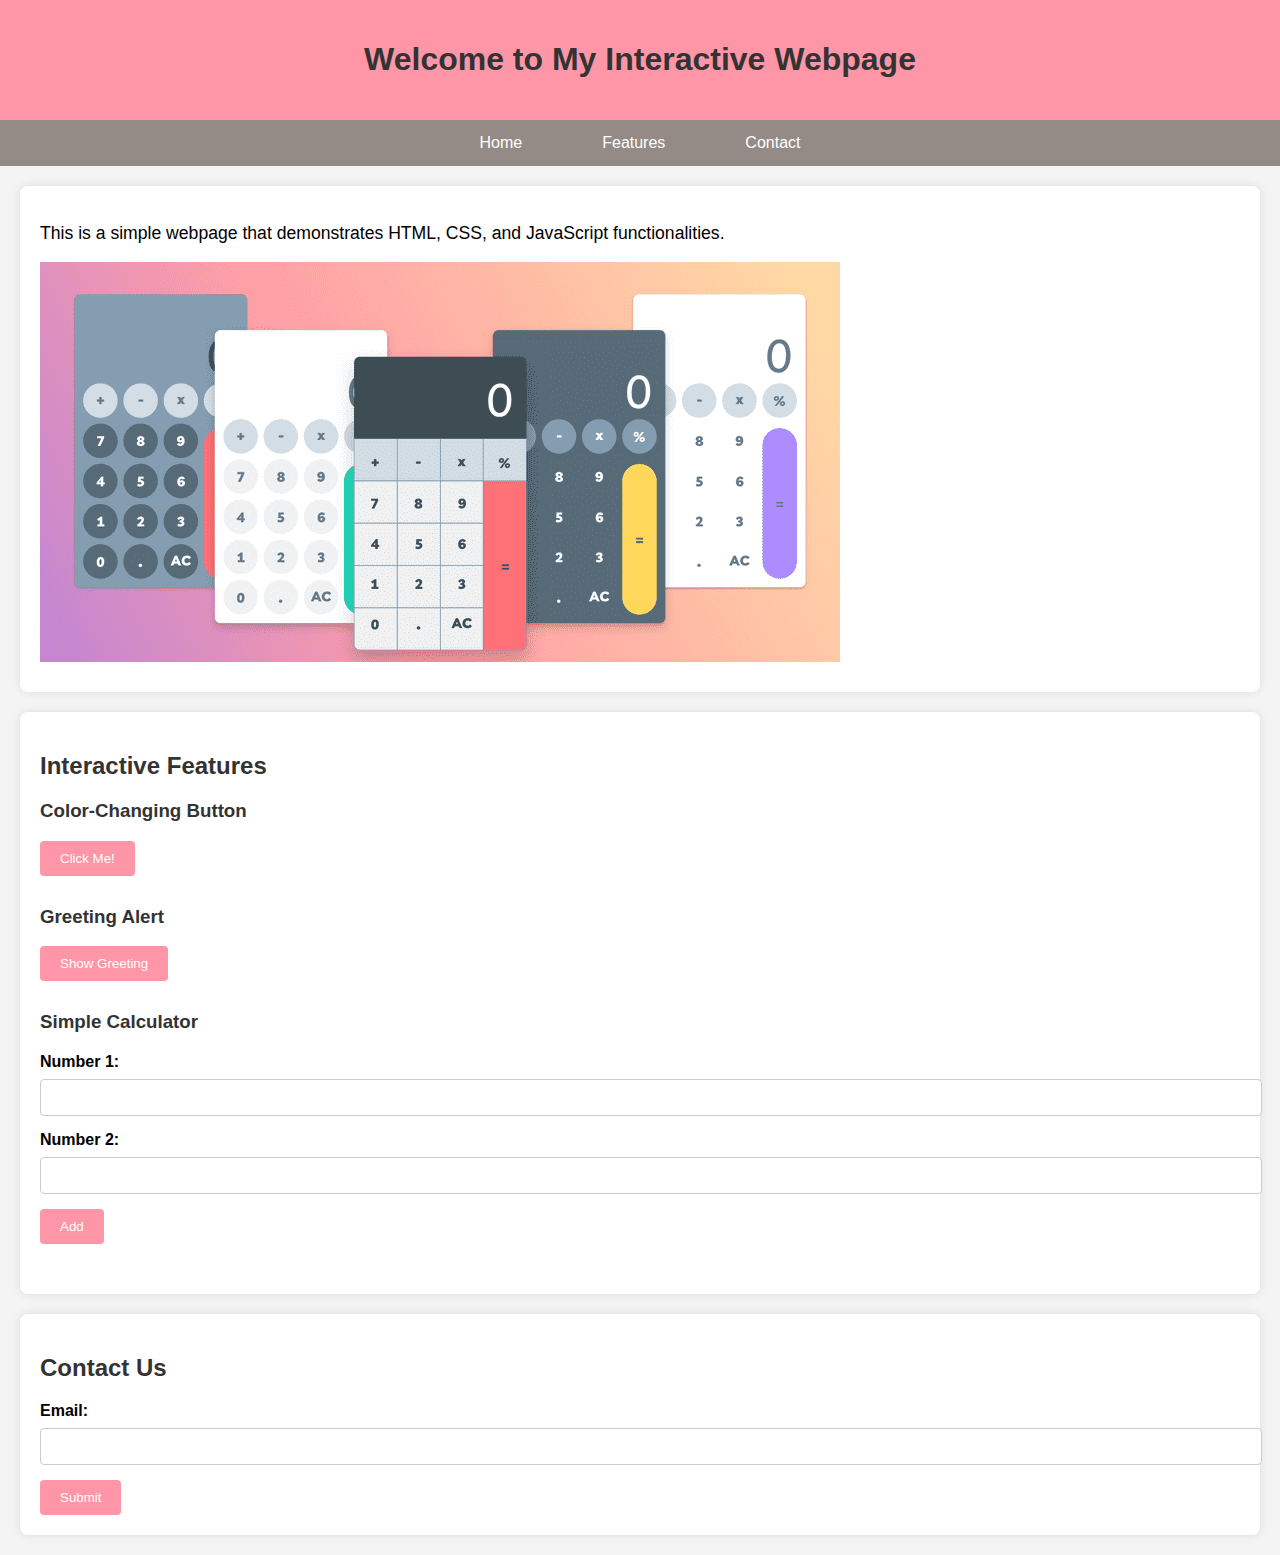
<file: index.html>
<!DOCTYPE html>
<html lang="en">
<head>
    <meta charset="UTF-8">
    <meta name="viewport" content="width=device-width, initial-scale=1.0">
    <title>Interactive Simple Webpage</title>
    <link rel="stylesheet" href="styles.css">
</head>
<body>
    <!-- Header -->
    <header>
        <h1>Welcome to My Interactive Webpage</h1>
    </header>

    <!-- Navigation Menu -->
    <nav>
        <ul>
            <li><a href="#home">Home</a></li>
            <li><a href="#features">Features</a></li>
            <li><a href="#contact">Contact</a></li>
        </ul>
    </nav>

    <!-- Home Section -->
    <section id="home">
        <p>This is a simple webpage that demonstrates HTML, CSS, and JavaScript functionalities.</p>
        <img src="calculator.png">
    </section>

    <!-- Features Section -->
    <section id="features">
        <h2>Interactive Features</h2>

        <!-- Button that Changes Color -->
        <div class="feature">
            <h3>Color-Changing Button</h3>
            <button id="colorButton">Click Me!</button>
        </div>

        <!-- Greeting Alert -->
        <div class="feature">
            <h3>Greeting Alert</h3>
            <button id="greetButton">Show Greeting</button>
        </div>

        <!-- Basic Calculator -->
        <div class="feature">
            <h3>Simple Calculator</h3>
            <form id="calculator">
                <label for="number1">Number 1:</label>
                <input type="number" id="number1" name="number1" required>

                <label for="number2">Number 2:</label>
                <input type="number" id="number2" name="number2" required>

                <button type="submit">Add</button>
            </form>
            <p id="calcResult"></p>
        </div>
    </section>

    <!-- Contact Section -->
    <section id="contact">
        <h2>Contact Us</h2>
        <form action="#" method="post">
            <label for="email">Email:</label>
            <input type="email" id="email" name="email" required>
            <button type="submit">Submit</button>
        </form>
    </section>

    <!-- JavaScript -->
    <script src="script.js"></script>
</body>
</html>
</file>
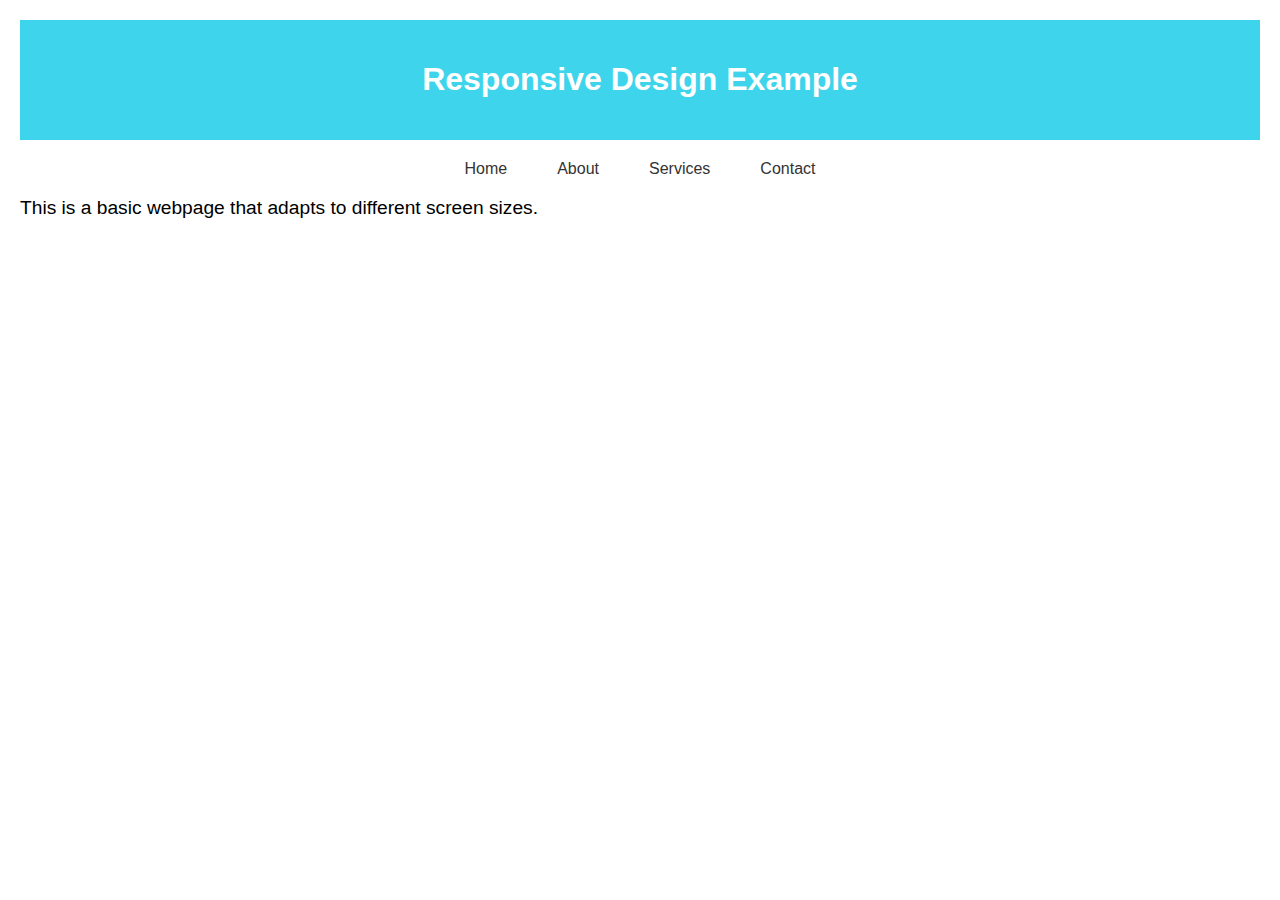
<file: Level2/Task2/index.html>
<!DOCTYPE html>
<html lang="en">
<head>
    <meta charset="UTF-8">
    <meta name="viewport" content="width=device-width, initial-scale=1.0">
    <title>Responsive Webpage</title>
    <link rel="stylesheet" href="styles.css">
</head>
<body>
    <header>
        <h1>Responsive Design Example</h1>
    </header>
    <nav class="navbar">
        <ul>
            <li><a href="#">Home</a></li>
            <li><a href="#">About</a></li>
            <li><a href="#">Services</a></li>
            <li><a href="#">Contact</a></li>
        </ul>
    </nav>
    <section>
        <p>This is a basic webpage that adapts to different screen sizes.</p>
    </section>
</body>
</html>
</file>
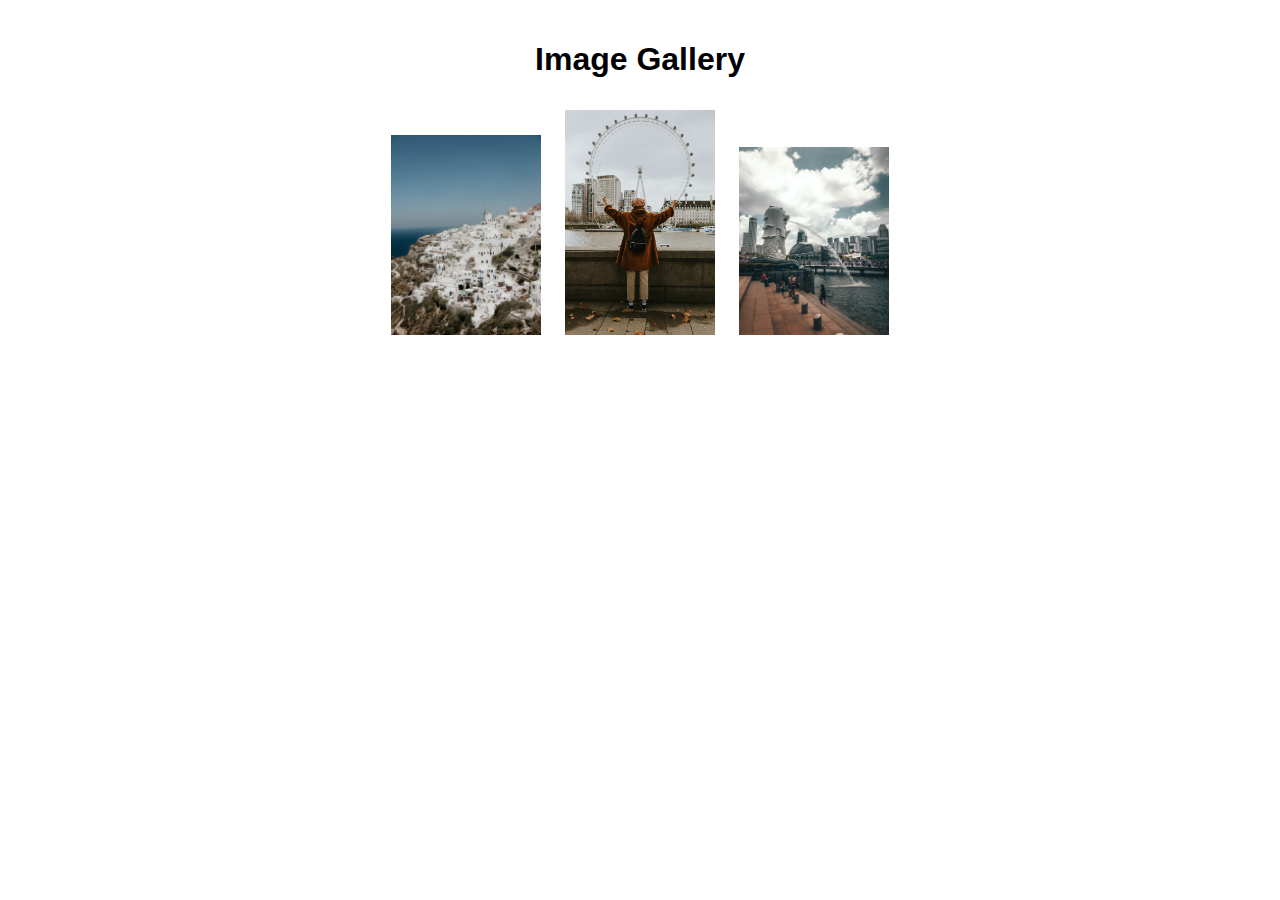
<file: Level3/Task1/index.html>
<!DOCTYPE html>
<html lang="en">
<head>
    <meta charset="UTF-8">
    <meta name="viewport" content="width=device-width, initial-scale=1.0">
    <title>Image Gallery</title>
    <link rel="stylesheet" href="styles.css">
</head>
<body>
    <h1>Image Gallery</h1>
    <div class="gallery">
        <img src="pic1.jpg" alt="Thumbnail 1" onclick="openModal('image1.jpg')">
        <img src="pic2.jpg" alt="Thumbnail 2" onclick="openModal('image2.jpg')">
        <img src="pic3.jpg" alt="Thumbnail 3" onclick="openModal('image3.jpg')">
    </div>

    <!-- Modal for Enlarged Image -->
    <div id="modal" class="modal">
        <span class="close" onclick="closeModal()">&times;</span>
        <img class="modal-content" id="modalImage">
    </div>

    <script src="script.js"></script>
</body>
</html>
</file>
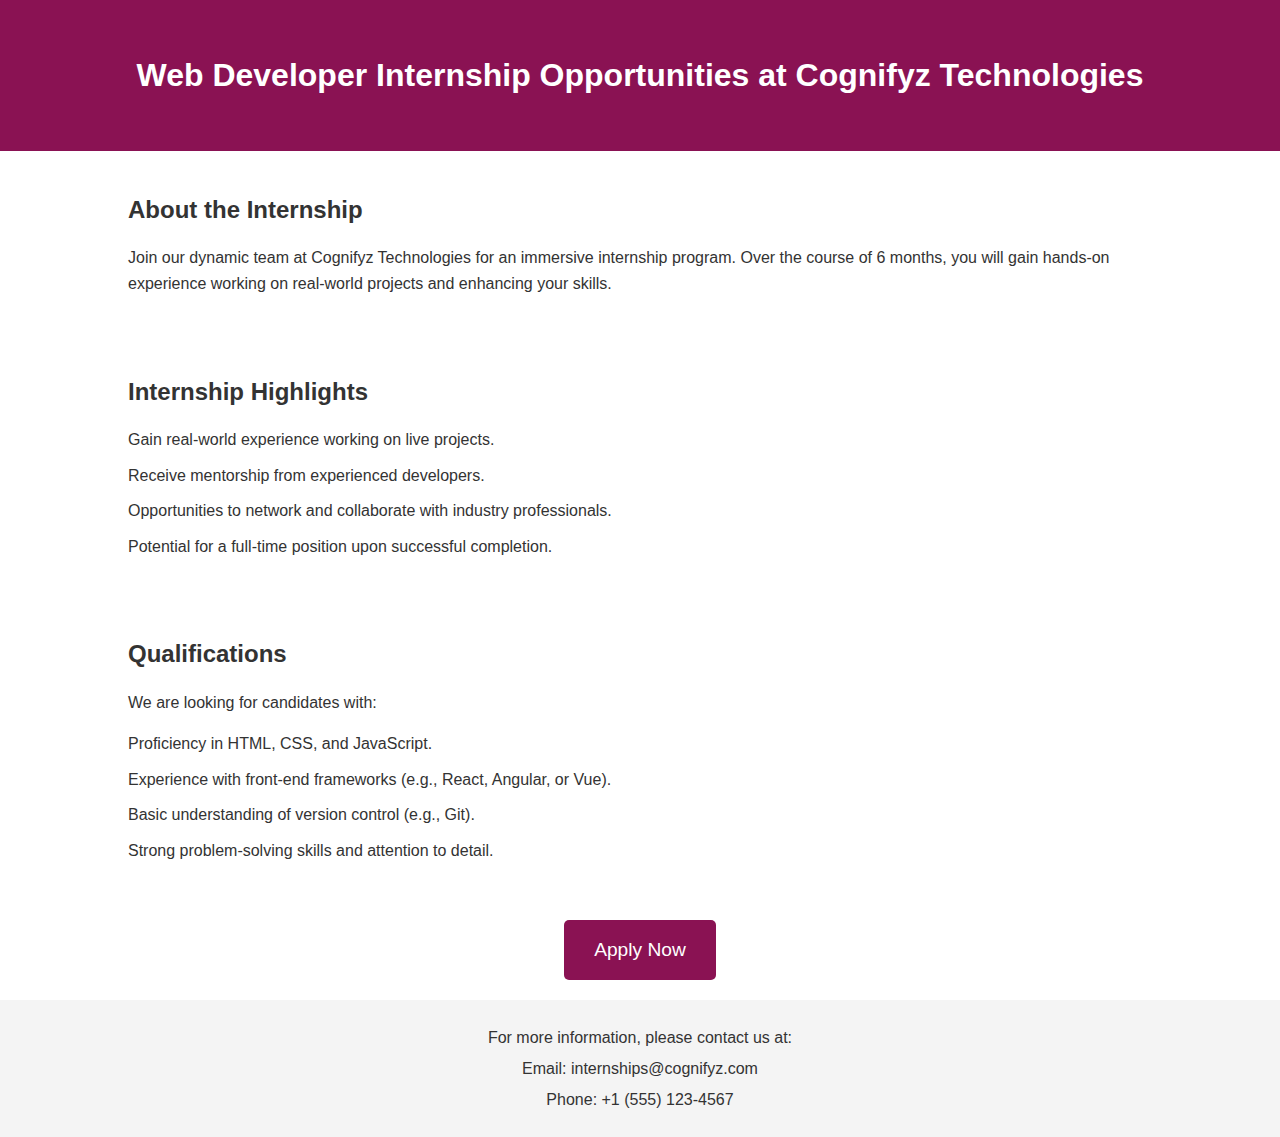
<file: Level3/Task2/index.html>
<!DOCTYPE html>
<html lang="en">
<head>
    <meta charset="UTF-8">
    <meta name="viewport" content="width=device-width, initial-scale=1.0">
    <title>Web Developer Internship at Cognifyz Technologies</title>
    <link rel="stylesheet" href="styles.css">
</head>
<body>
    <header class="hero">
        <div class="container">
            <h1>Web Developer Internship Opportunities at Cognifyz Technologies</h1>
        </div>
    </header>

    <section class="intro">
        <div class="container">
            <h2>About the Internship</h2>
            <p>Join our dynamic team at Cognifyz Technologies for an immersive internship program. Over the course of 6 months, 
                you will gain hands-on experience working on real-world projects and enhancing your skills.</p>
        </div>
    </section>

    <section class="highlights">
        <div class="container">
            <h2>Internship Highlights</h2>
            <ul>
                <li>Gain real-world experience working on live projects.</li>
                <li>Receive mentorship from experienced developers.</li>
                <li>Opportunities to network and collaborate with industry professionals.</li>
                <li>Potential for a full-time position upon successful completion.</li>
            </ul>
        </div>
    </section>

    <section class="qualifications">
        <div class="container">
            <h2>Qualifications</h2>
            <p>We are looking for candidates with:</p>
            <ul>
                <li>Proficiency in HTML, CSS, and JavaScript.</li>
                <li>Experience with front-end frameworks (e.g., React, Angular, or Vue).</li>
                <li>Basic understanding of version control (e.g., Git).</li>
                <li>Strong problem-solving skills and attention to detail.</li>
            </ul>
        </div>
    </section>

    <section class="cta">
        <div class="container">
            <a href="apply.html" class="cta-button">Apply Now</a>
        </div>
    </section>

    <footer>
        <div class="container">
            <p>For more information, please contact us at:</p>
            <p>Email: <a href="mailto:internships@cognifyz.com">internships@cognifyz.com</a></p>
            <p>Phone: +1 (555) 123-4567</p>
        </div>
    </footer>
</body>
</html>
</file>
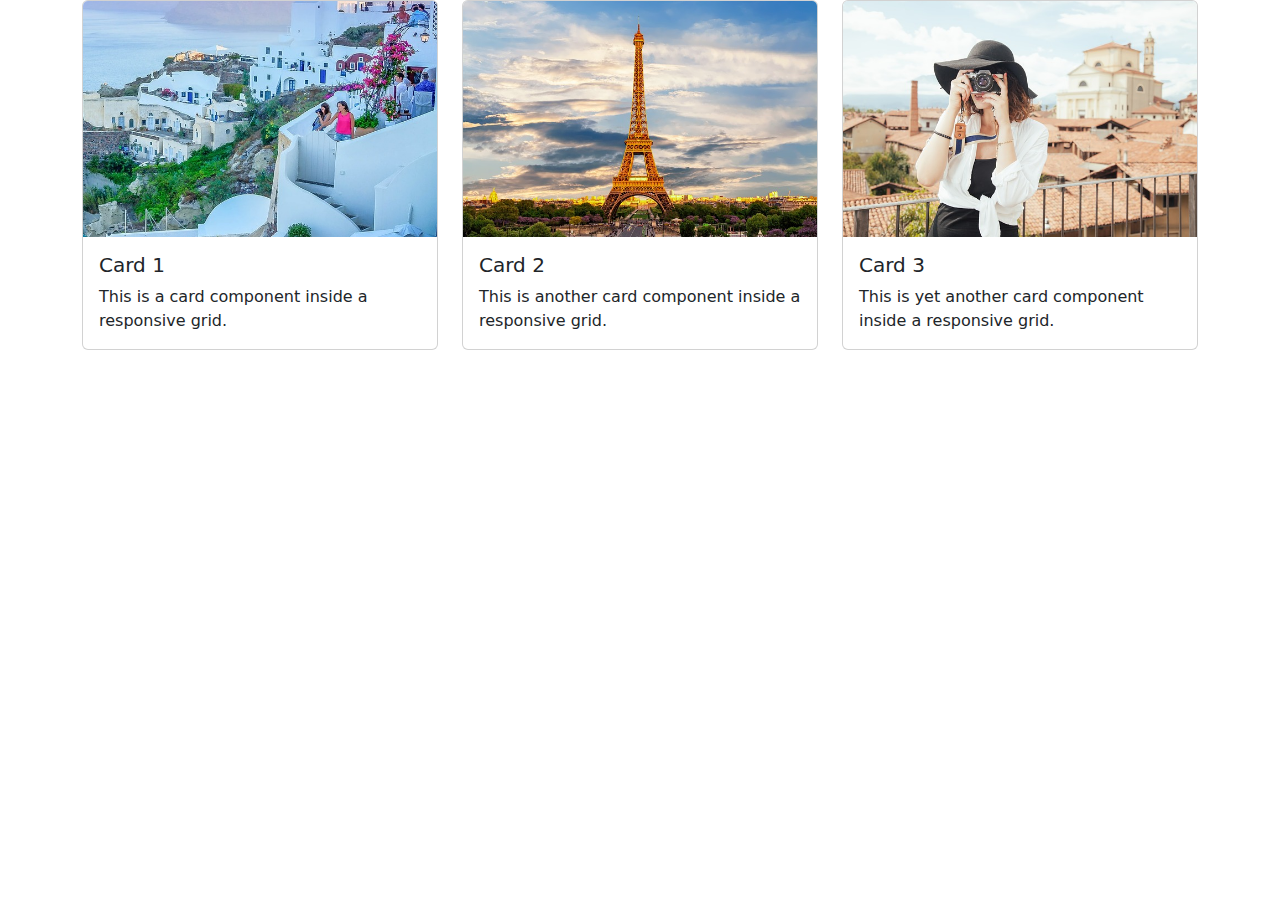
<file: Level2/Task1/index2.html>
<!DOCTYPE html>
<html lang="en">
<head>
    <meta charset="UTF-8">
    <meta name="viewport" content="width=device-width, initial-scale=1.0">
    <title>Bootstrap Grid Layout</title>
    <link href="https://cdn.jsdelivr.net/npm/bootstrap@5.3.0/dist/css/bootstrap.min.css" rel="stylesheet">
</head>
<body>

    <div class="container">
        <div class="row">
            <div class="col-md-4 col-sm-6 col-12">
                <div class="card">
                    <img src="travel-1.jpg" class="card-img-top" alt="Image 1">
                    <div class="card-body">
                        <h5 class="card-title">Card 1</h5>
                        <p class="card-text">This is a card component inside a responsive grid.</p>
                    </div>
                </div>
            </div>
            <div class="col-md-4 col-sm-6 col-12">
                <div class="card">
                    <img src="travel-2.jpg" class="card-img-top" alt="Image 2">
                    <div class="card-body">
                        <h5 class="card-title">Card 2</h5>
                        <p class="card-text">This is another card component inside a responsive grid.</p>
                    </div>
                </div>
            </div>
            <div class="col-md-4 col-sm-6 col-12">
                <div class="card">
                    <img src="travel-3.jpg" class="card-img-top" alt="Image 3">
                    <div class="card-body">
                        <h5 class="card-title">Card 3</h5>
                        <p class="card-text">This is yet another card component inside a responsive grid.</p>
                    </div>
                </div>
            </div>
        </div>
    </div>

    <script src="https://cdn.jsdelivr.net/npm/bootstrap@5.3.0/dist/js/bootstrap.bundle.min.js"></script>
</body>
</html>
</file>
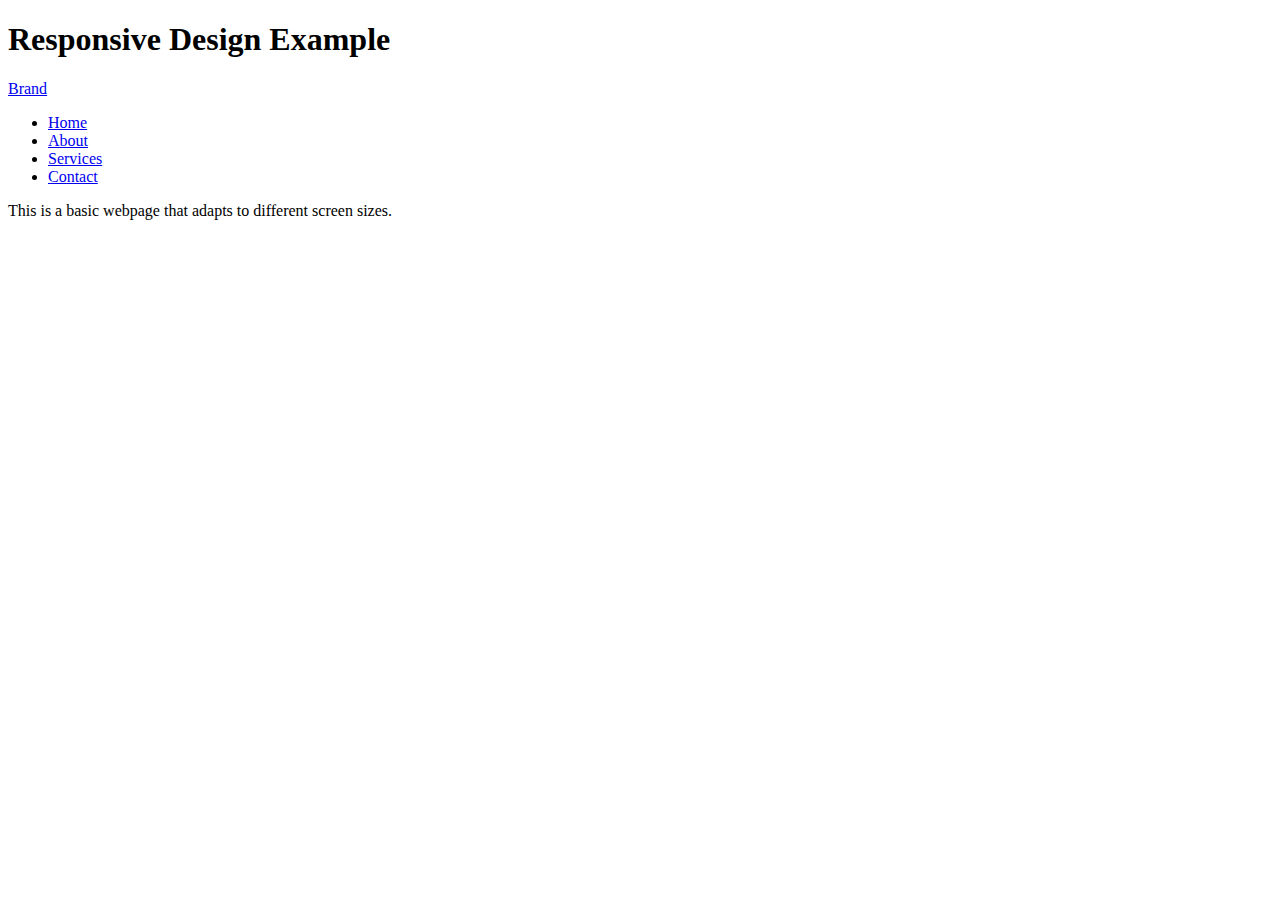
<file: Level2/Task2/index1.html>
<!DOCTYPE html>
<html lang="en">
<head>
    <meta charset="UTF-8">
    <meta name="viewport" content="width=device-width, initial-scale=1.0">
    <title>Responsive Hamburger Menu</title>
    <link rel="stylesheet" href="styles1.css">
</head>
<body>
    <header>
        <h1>Responsive Design Example</h1>
    </header>
    <nav class="navbar">
        <div class="navbar-brand">
            <a href="#" class="navbar-item">Brand</a>
            <div class="navbar-burger" id="navbarBurger">
                <span></span>
                <span></span>
                <span></span>
            </div>
        </div>
        <ul class="navbar-menu" id="navbarMenu">
            <li><a href="#">Home</a></li>
            <li><a href="#">About</a></li>
            <li><a href="#">Services</a></li>
            <li><a href="#">Contact</a></li>
        </ul>
    </nav>
    <section>
        <p>This is a basic webpage that adapts to different screen sizes.</p>
    </section>

    <script src="script.js"></script>
</body>
</html>
</file>
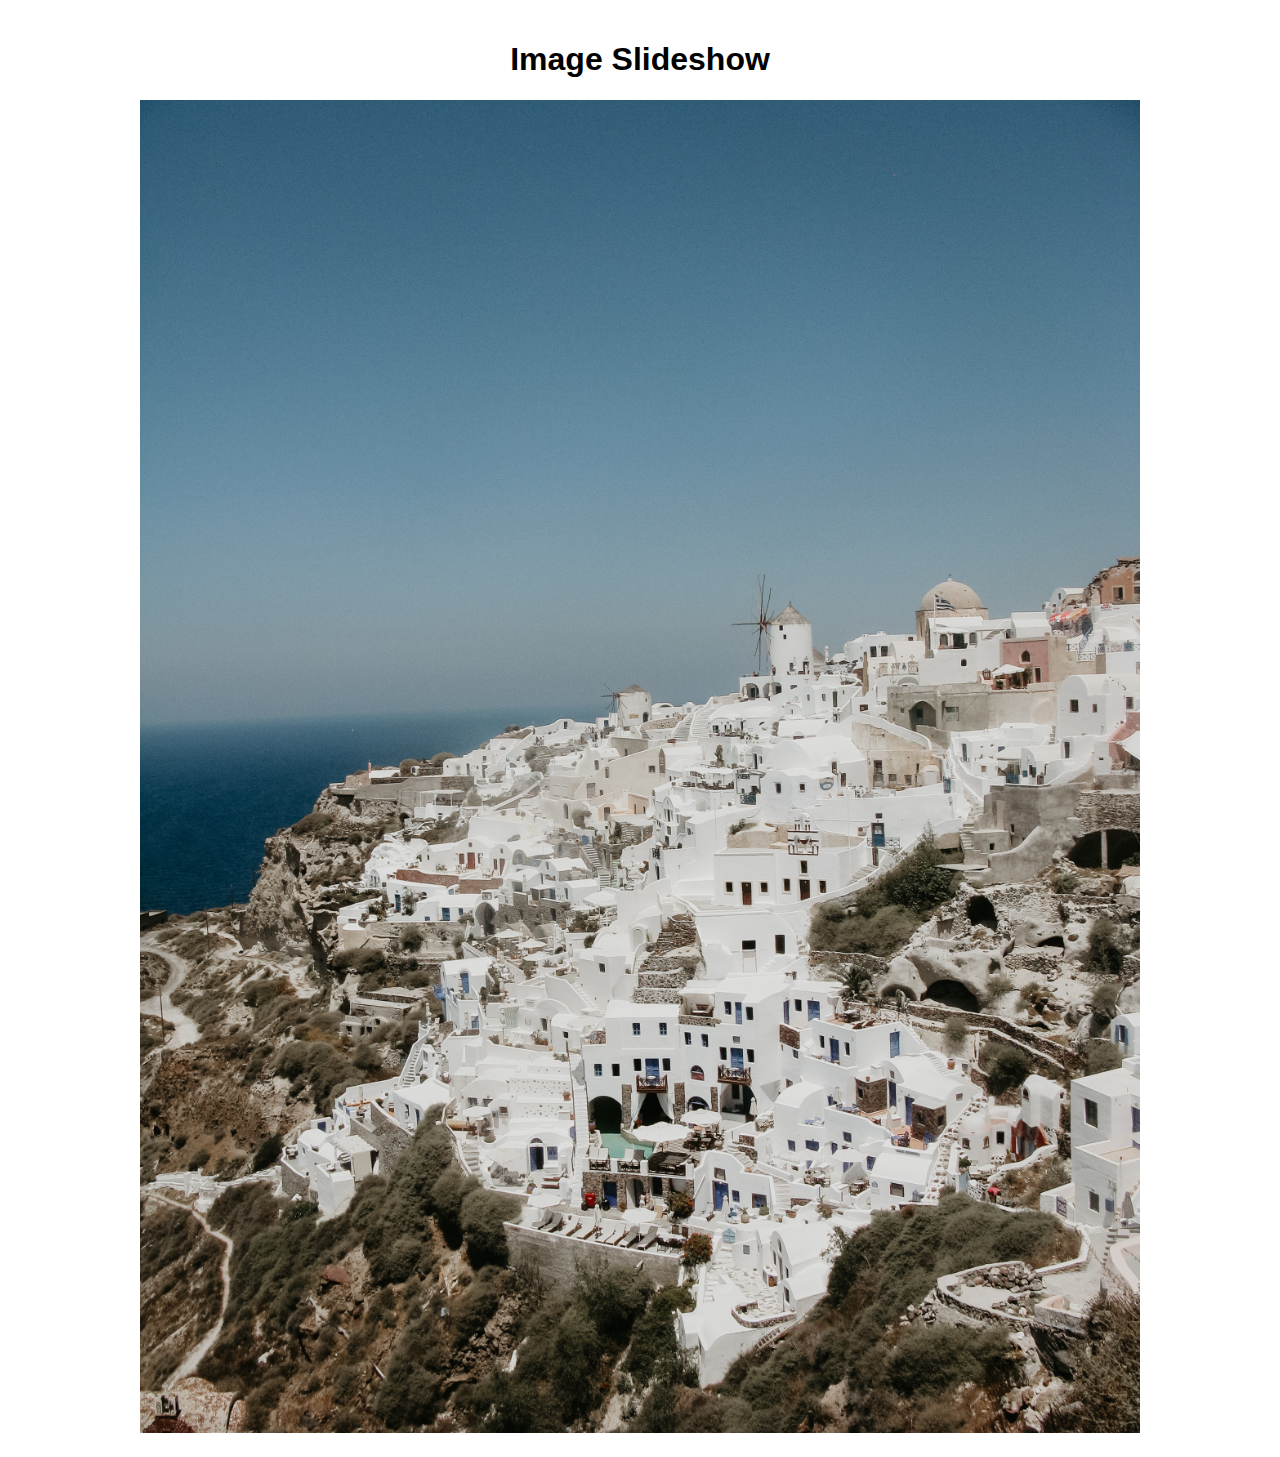
<file: Level3/Task1/index1.html>
<!DOCTYPE html>
<html lang="en">
<head>
    <meta charset="UTF-8">
    <meta name="viewport" content="width=device-width, initial-scale=1.0">
    <title>Image Slideshow</title>
    <link rel="stylesheet" href="styles1.css">
</head>
<body>
    <h1>Image Slideshow</h1>
    <div class="slideshow">
        <div class="slides fade">
            <img src="pic1.jpg" alt="Slide 1">
        </div>
        <div class="slides fade">
            <img src="pic2.jpg" alt="Slide 2">
        </div>
        <div class="slides fade">
            <img src="pic3.jpg" alt="Slide 3">
        </div>
    </div>

    <script src="script1.js"></script>
</body>
</html>
</file>
<file: styles.css>
/* General Styles */
body {
    font-family: Arial, sans-serif;
    margin: 0;
    padding: 0;
    background-color: #f4f4f4;
}

header {
    background-color: #fe96a7;
    color: white;
    padding: 20px 0;
    text-align: center;
}

nav {
    background-color: #948b86;
}

nav ul {
    list-style-type: none;
    margin: 0;
    padding: 0;
    display: flex;
    justify-content: center;
}

nav ul li {
    margin: 0 20px;
}

nav ul li a {
    color: white;
    text-decoration: none;
    padding: 14px 20px;
    display: block;
}

nav ul li a:hover {
    background-color: #575757;
}

section {
    margin: 20px;
    padding: 20px;
    background-color: white;
    border-radius: 8px;
    box-shadow: 0 0 10px rgba(0, 0, 0, 0.1);
}

h1, h2, h3 {
    color: #333;
}

p {
    font-size: 1.1em;
}

img {
    max-width: 100%;
    height: auto;
    display: block;
    margin: 10px 0;
}

/* Form Styles */
form {
    margin-top: 20px;
}

label {
    display: block;
    margin-bottom: 8px;
    font-weight: bold;
}

input[type="email"],
input[type="text"],
input[type="number"],
textarea {
    width: 100%;
    padding: 10px;
    margin-bottom: 15px;
    border: 1px solid #ccc;
    border-radius: 4px;
}

button {
    background-color: #fe96a7;
    color: white;
    padding: 10px 20px;
    border: none;
    border-radius: 4px;
    cursor: pointer;
}

button:hover {
    background-color: #fe96a7;
}

/* Feature Section Styles */
.feature {
    margin-bottom: 30px;
}
</file>
<file: Level2/Task2/styles.css>
/* Base styles */
body {
    font-family: Arial, sans-serif;
    margin: 0;
    padding: 20px;
}

header {
    background-color: #3ed5ec;
    color: white;
    padding: 20px;
    text-align: center;
}

p {
    font-size: 1.2em;
}

nav {
    margin-top: 20px;
}

.navbar ul {
    list-style-type: none;
    margin: 0;
    padding: 0;
    display: flex;
    justify-content: center;
}

.navbar ul li {
    margin: 0 15px;
}

.navbar ul li a {
    text-decoration: none;
    color: #333;
    padding: 10px;
}

.navbar ul li a:hover {
    color: #3ed5ec;
}

/* Media Queries for Responsive Design */
@media (max-width: 768px) {
    p {
        font-size: 1em;
    }

    .navbar ul {
        flex-direction: column;
    }

    .navbar ul li {
        margin: 10px 0;
    }
}

@media (max-width: 480px) {
    header {
        padding: 15px;
    }

    p {
        font-size: 0.9em;
    }
}
</file>
<file: Level3/Task1/styles.css>
body {
    font-family: Arial, sans-serif;
    margin: 0;
    padding: 20px;
    text-align: center;
}

.gallery img {
    width: 150px;
    margin: 10px;
    cursor: pointer;
    transition: transform 0.2s;
}

.gallery img:hover {
    transform: scale(1.1);
}

.modal {
    display: none;
    position: fixed;
    z-index: 1000;
    left: 0;
    top: 0;
    width: 100%;
    height: 100%;
    overflow: auto;
    background-color: rgba(0, 0, 0, 0.8);
}

.modal-content {
    margin: auto;
    display: block;
    width: 80%;
    max-width: 700px;
}

.close {
    position: absolute;
    top: 15px;
    right: 35px;
    color: #fff;
    font-size: 40px;
    font-weight: bold;
    cursor: pointer;
}

.close:hover,
.close:focus {
    color: #bbb;
    text-decoration: none;
    cursor: pointer;
}
</file>
<file: Level2/Task2/styles1.css>
/* Existing styles remain the same */

/* Hamburger Menu Styles */
.navbar-brand {
    display: flex;
    justify-content: space-between;
    align-items: center;
}

.navbar-burger {
    display: none;
    cursor: pointer;
    flex-direction: column;
    justify-content: space-between;
    height: 24px;
}

.navbar-burger span {
    background-color: #333;
    height: 3px;
    width: 25px;
}

/* Mobile Styles */
@media (max-width: 768px) {
    .navbar-burger {
        display: flex;
    }

    .navbar-menu {
        display: none;
        flex-direction: column;
    }

    .navbar-menu.active {
        display: flex;
    }

    .navbar ul {
        flex-direction: column;
        align-items: center;
    }

    .navbar ul li {
        margin: 10px 0;
    }
}
</file>
<file: Level3/Task1/styles1.css>
body {
    font-family: Arial, sans-serif;
    margin: 0;
    padding: 20px;
    text-align: center;
}

.slideshow {
    max-width: 1000px;
    margin: auto;
    position: relative;
}

.slides {
    display: none;
}

.slides img {
    width: 100%;
    height: auto;
}

.fade {
    animation: fadeEffect 1.5s ease-in-out;
}

@keyframes fadeEffect {
    from {opacity: 0.4}
    to {opacity: 1}
}
</file>
<file: Level3/Task2/styles.css>
/* Basic reset and styling */
body {
    font-family: Arial, sans-serif;
    margin: 0;
    padding: 0;
    line-height: 1.6;
    color: #333;
}

.container {
    width: 80%;
    margin: 0 auto;
}

.header, .cta-button {
    text-align: center;
}

.hero {
    background: #8a1253;
    color: white;
    padding: 50px 0;
    text-align: center;
}

.hero h1 {
    margin: 0;
}

.intro, .highlights, .qualifications {
    padding: 20px 0;
}

.intro h2, .highlights h2, .qualifications h2 {
    margin-bottom: 10px;
}

.highlights ul, .qualifications ul {
    list-style: none;
    padding: 0;
}

.highlights li, .qualifications li {
    margin-bottom: 10px;
}

.cta {
    text-align: center;
    padding: 20px 0;
}

.cta-button {
    display: inline-block;
    padding: 15px 30px;
    font-size: 1.2em;
    color: white;
    background: #8a1253;
    text-decoration: none;
    border-radius: 5px;
}

.cta-button:hover {
    background: #8a1253;
}

footer {
    background: #f4f4f4;
    padding: 20px 0;
    text-align: center;
}

footer p {
    margin: 5px 0;
}

footer a {
    color: #333;
    text-decoration: none;
}

footer a:hover {
    text-decoration: underline;
}
</file>
